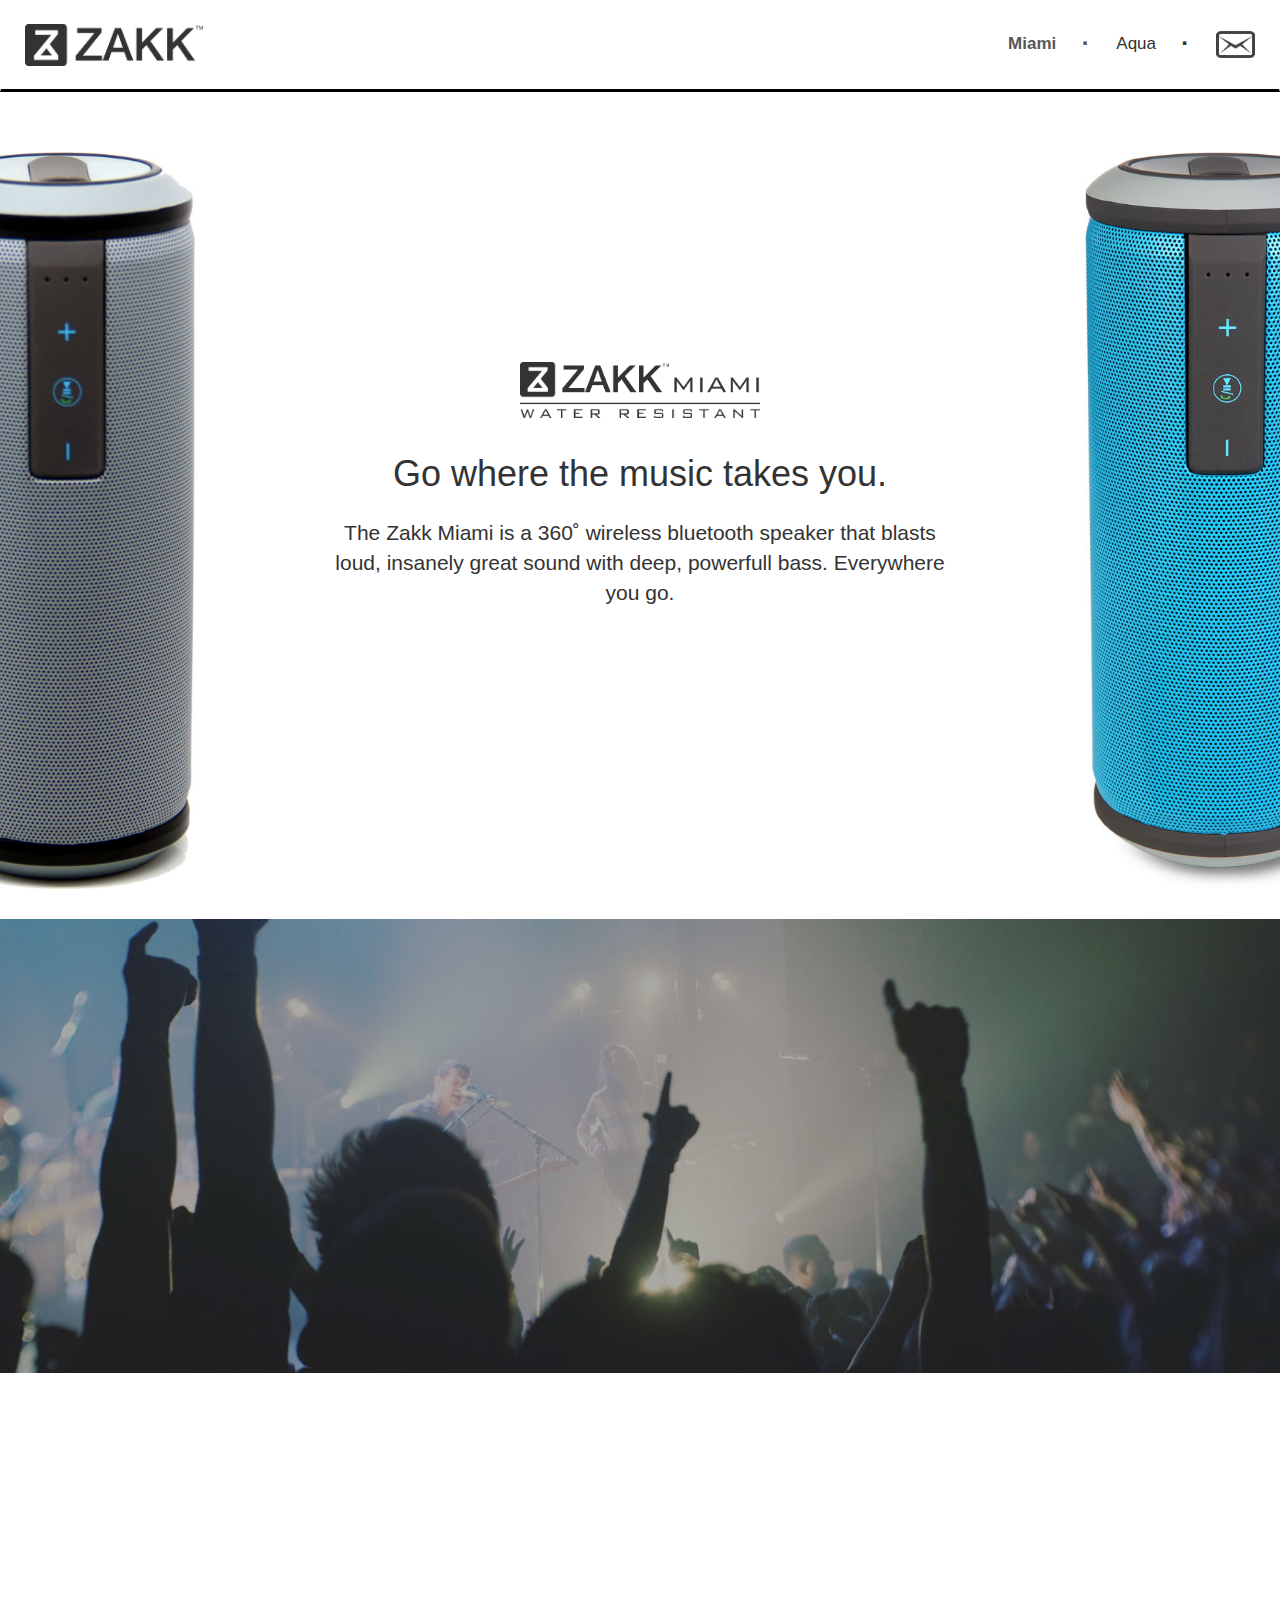
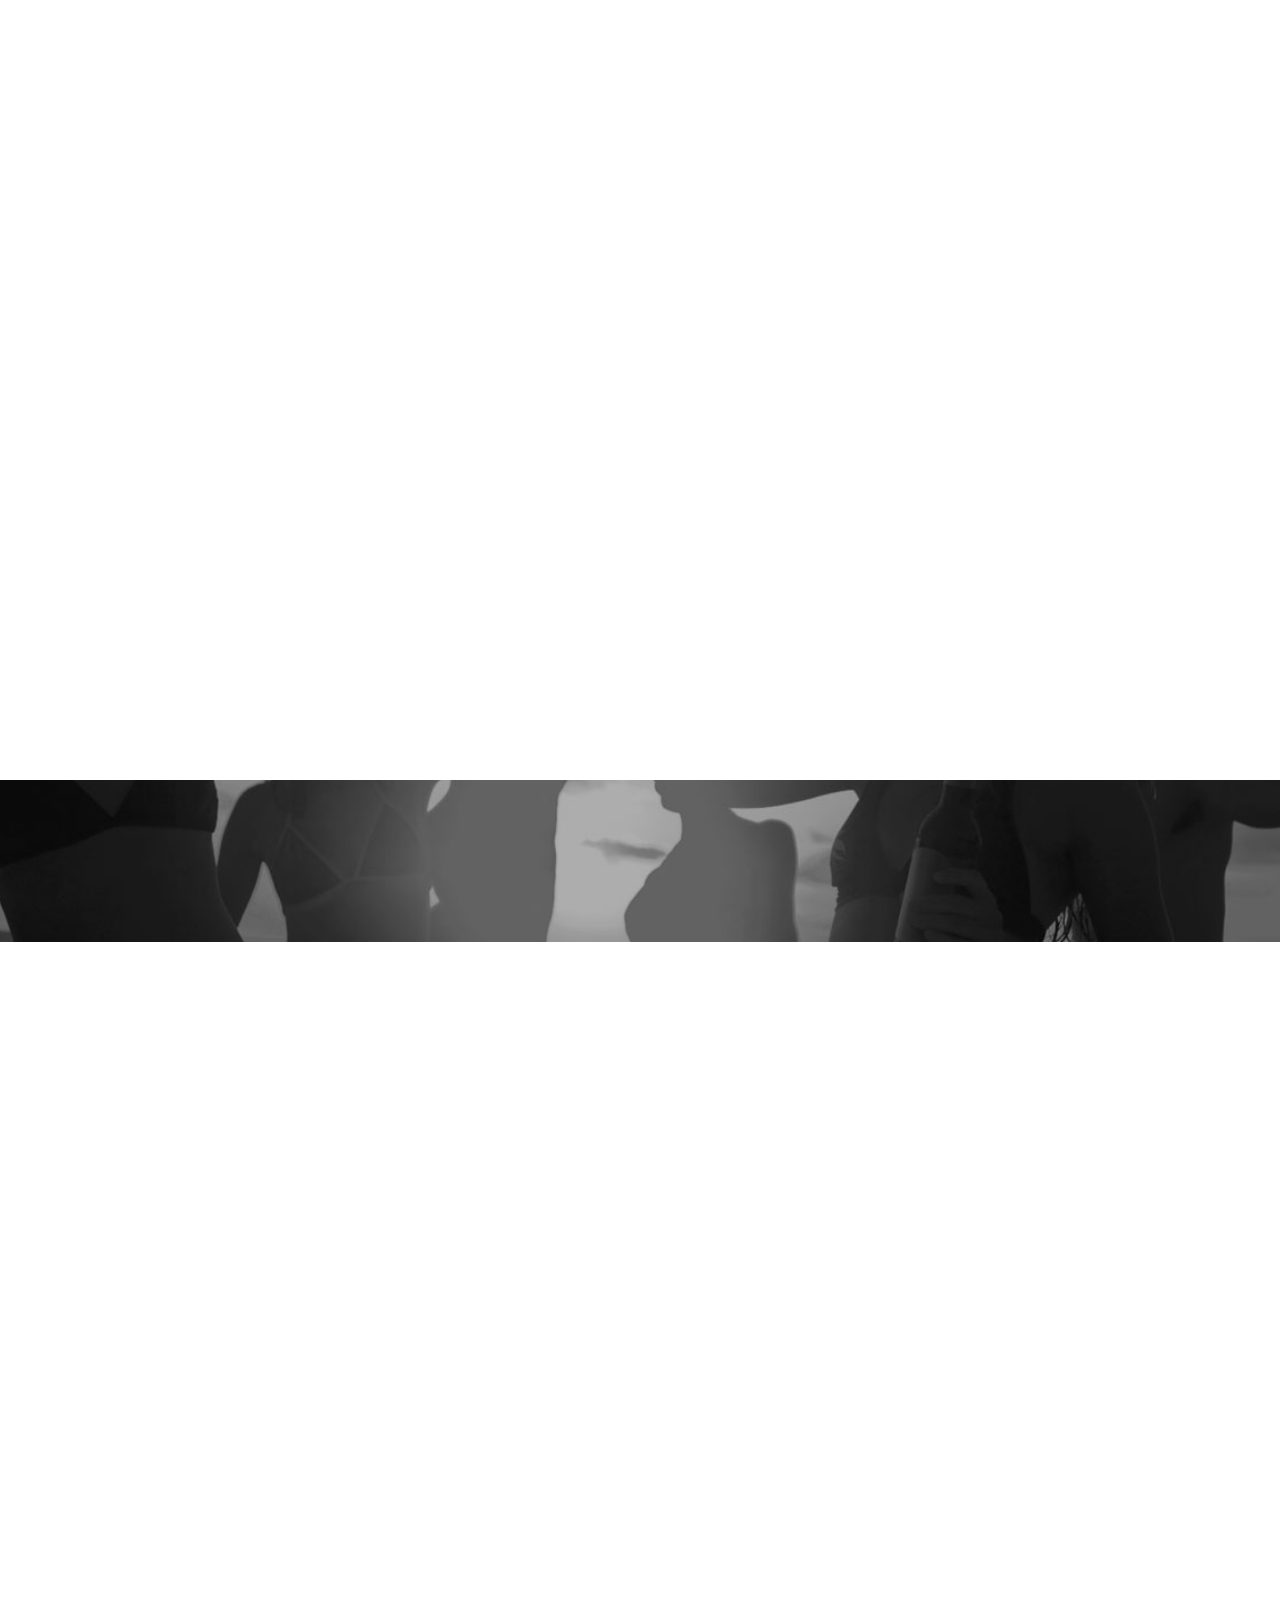
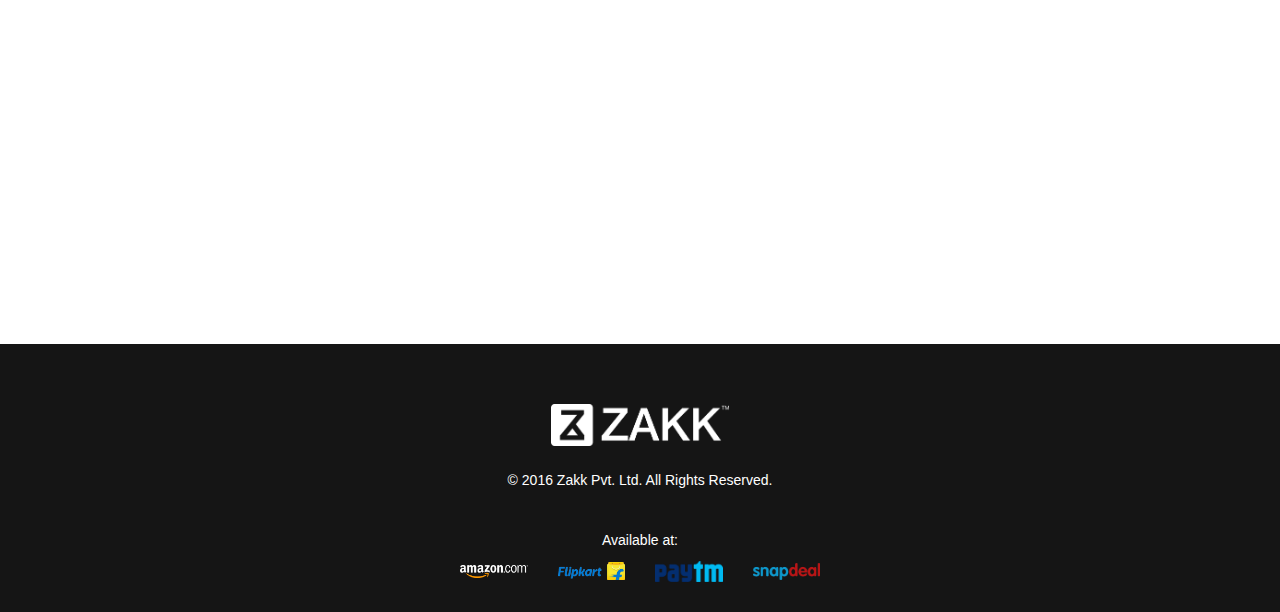
<file: index.html>
<!doctype html>
<html class="no-js" lang="en">
<head>
<meta charset="utf-8">
<meta http-equiv="x-ua-compatible" content="ie=edge">
<title>ZAKK: Miami, Water resistant portable speakers</title>
<meta name="description" content="">
<meta name="viewport" content="width=device-width, initial-scale=1">
<link rel="apple-touch-icon" href="apple-touch-icon.png">
<link rel="stylesheet" href="css/normalize.css">
<link rel="stylesheet" href="css/bootstrap.min.css">
<link rel="stylesheet" href="css/font-awesome.min.css">
<link rel="stylesheet" href="css/animate.min.css">
<link rel="stylesheet" href="css/main.css">
<script src="js/vendor/modernizr-2.8.3.min.js"></script>
</head>
<body>
<!--[if lt IE 8]>
            <p class="browserupgrade">You are using an <strong>outdated</strong> browser. Please <a href="http://browsehappy.com/">upgrade your browser</a> to improve your experience.</p>
        <![endif]-->

<!-- TOP NAV -->
<nav class="navbar">
  <div class="container-fluid">
    <div class="navbar-header">
      <button type="button" class="navbar-toggle collapsed" data-toggle="collapse" data-target="#lernr-navbar-collapse" aria-expanded="false"> <span class="sr-only">Toggle navigation</span> <span class="icon-bar top-bar"></span> <span class="icon-bar middle-bar"></span> <span class="icon-bar bottom-bar"></span> </button>
      <a class="navbar-brand" href="index.html"><img src="img/logo.png" height="42" width="178" /></a> </div>

    <!-- Collect the nav links, forms, and other content for toggling -->
    <div class="collapse navbar-collapse" id="lernr-navbar-collapse">
      <ul class="nav navbar-nav navbar-right">
        <li class="active"><a href="index.html">Miami</a></li>
        <li><a href="aqua.html">Aqua</a></li>
        <li><a href="mailto:mail@something.com"><img src="img/mail.png" height="27" width="39" /></a></li>
      </ul>
    </div>
    <!-- /.navbar-collapse -->
  </div>
  <!-- /.container-fluid -->
</nav>
<!-- END TOP NAV -->

<!-- HERO BANNER -->
<div class="container-fluid hero miami">
  <div class="row">
    <div class="col-sm-3 col-xs-1 wow bounceInLeft"><img src="img/miami-grey.jpg" class="pull-left grey" /></div>
    <div class="col-sm-6 col-xs-10 text-center content"> <img src="img/logo-miami.png" class="logo-miami wow fadeIn" style="animation-delay:0.3s" />
      <h1 class="title wow fadeInUp" style="animation-delay:0.6s">Go where the music takes you.</h1>
      <p class="para wow fadeInUp" style="animation-delay:0.9s">The Zakk Miami is a 360˚ wireless bluetooth speaker that blasts loud, insanely great sound with deep, powerfull bass. Everywhere you go.</p>
    </div>
    <div class="col-sm-3 col-xs-1 wow bounceInRight"><img src="img/miami-blue.jpg" class="pull-right blue" /></div>
  </div>
</div>
<!-- END HERO BANNER -->

<!-- SECOND -->
<div class="container-fluid second miami parallax">
  <div class="row">
    <div class="col-sm-3"></div>
    <div class="col-sm-6 text-center content">
      <h1 class="title text-white wow fadeInUp">Fabulous Sound</h1>
      <p class="para text-white wow fadeInUp" style="animation-delay:0.3s">The ZAKK MIAMI X6 is a 4 Watt x 2 speaker with built in X Bass boost delivers the boom that’s been missing in your parties. The speaker is a perfect combination of Bluetooth, TF Card reader, FM Radio and AUX which makes it an all in one product.</p>
    </div>
    <div class="col-sm-3"></div>
  </div>
</div>
<!-- END SECOND -->

<!-- THIRD -->
<div class="container-fluid third miami">
  <div class="row">
    <div class="col-md-1"></div>
    <div class="col-md-4">
      <h1 class="title wow fadeInUp">Fully Loaded...</h1>
      <div class="row">
        <div class="col-xs-4 text-center point wow fadeIn" style="animation-delay:0.3s"> <img src="img/icon-mic.png" height="36" width="36" /> <br /> In-Built Microphones</div>
        <div class="col-xs-4 text-center point wow fadeIn" style="animation-delay:0.6s"> <img src="img/icon-bluetooth.png" height="36" width="36" /> <br /> Bluetooth 2.0<br />&nbsp;</div>
        <div class="col-xs-4 text-center point wow fadeIn" style="animation-delay:0.9s"> <img src="img/icon-battery.png" height="36" width="36" /> <br /> 8 Hour Battery<br />&nbsp;</div>
        <div class="col-xs-4 text-center point wow fadeIn" style="animation-delay:1.2s"> <img src="img/icon-bicycling.png" height="36" width="36" /> <br /> Bicycle Mounts</div>
        <div class="col-xs-4 text-center point wow fadeIn" style="animation-delay:1.5s"> <img src="img/icon-waterproof.png" height="36" width="36" /> <br /> Waterproof IPX5</div>
      </div>
    </div>
    <div class="col-md-7 nopadding wow slideInRight">
      <figure><img src="img/bg-third.jpg" /></figure>
    </div>
  </div>
</div>
<!-- END THIRD -->

<!-- FOURTH -->
<div class="container-fluid fourth miami parallax">
  <div class="row">
    <div class="col-sm-3"></div>
    <div class="col-sm-6 text-center content">
      <h1 class="title text-white wow fadeInUp">Splash Proof</h1>
      <p class="para text-white wow fadeInUp" style="animation-delay:0.3s">ZAKK MIAMI X6 as a IPX4 graded splash proof speaker is an absolute party proof. The ABS finish keeps the speaker safe from all your spills and thrills of life.</p>
    </div>
    <div class="col-sm-3"></div>
  </div>
</div>
<!-- END FOURTH -->

<!-- FIFTH -->
<div class="container-fluid fifth miami">
  <div class="row">
    <div class="col-md-6 nopadding wow bounceInLeft">
      <figure><img src="img/bg-fifth.jpg" /></figure>
    </div>
    <div class="col-md-5">
      <h1 class="title wow fadeInUp">Iron Strong</h1>
      <p class="para wow fadeInUp" style="animation-delay:0.3s">ZAKK Miami X6 is designed with a high durable Iron Net technology and ABS. From the beach to street - the splash proof, shock proof speaker is designed to go where life takes you.</p>
    </div>
    <div class="col-md-1"></div>
  </div>
</div>
<!-- END FIFTH -->

<!-- FOOTER -->
<div class="footer">
  <div class="container">
    <div class="row">
      <div class="col-md-3 col-sm-3"></div>
      <div class="col-md-6 col-sm-6 text-center"> <img src="img/logo-w.png" height="42" width="178" class="logo" />
        <p class="para text-white">&copy; 2016 Zakk Pvt. Ltd. All Rights Reserved.</p>
      </div>
      <div class="col-md-3 col-sm-3"></div>
    </div>
    <div class="row">
      <div class="col-md-4 col-sm-3"></div>
      <div class="col-md-4 col-sm-6 text-center pt30">
        <p class="text-white">Available at:</p>
        <div class="row">
          <div class="col-xs-3"><figure><img src="img/logo-amazon.png" /></figure></div>
          <div class="col-xs-3"><figure><img src="img/logo-flipkart.png" /></figure></div>
          <div class="col-xs-3"><figure><img src="img/logo-paytm.png" /></figure></div>
          <div class="col-xs-3"><figure><img src="img/logo-snapdeal.png" /></figure></div>
        </div>
      </div>
      <div class="col-md-4 col-sm-3"></div>
    </div>
  </div>
</div>
<!-- END FOOTER -->

<script src="https://ajax.googleapis.com/ajax/libs/jquery/1.11.3/jquery.min.js"></script>
<script>window.jQuery || document.write('<script src="js/vendor/jquery-1.11.3.min.js"><\/script>')</script>
<script src="js/bootstrap.min.js"></script>
<script src="js/wow.min.js"></script>
<script src="js/plugins.js"></script>
<script src="js/main.js"></script>
<script>
  (function(i,s,o,g,r,a,m){i['GoogleAnalyticsObject']=r;i[r]=i[r]||function(){
  (i[r].q=i[r].q||[]).push(arguments)},i[r].l=1*new Date();a=s.createElement(o),
  m=s.getElementsByTagName(o)[0];a.async=1;a.src=g;m.parentNode.insertBefore(a,m)
  })(window,document,'script','//www.google-analytics.com/analytics.js','ga');
  ga('create', 'UA-75327530-1', 'auto');
  ga('send', 'pageview');
</script>
</body>
</html>
</file>
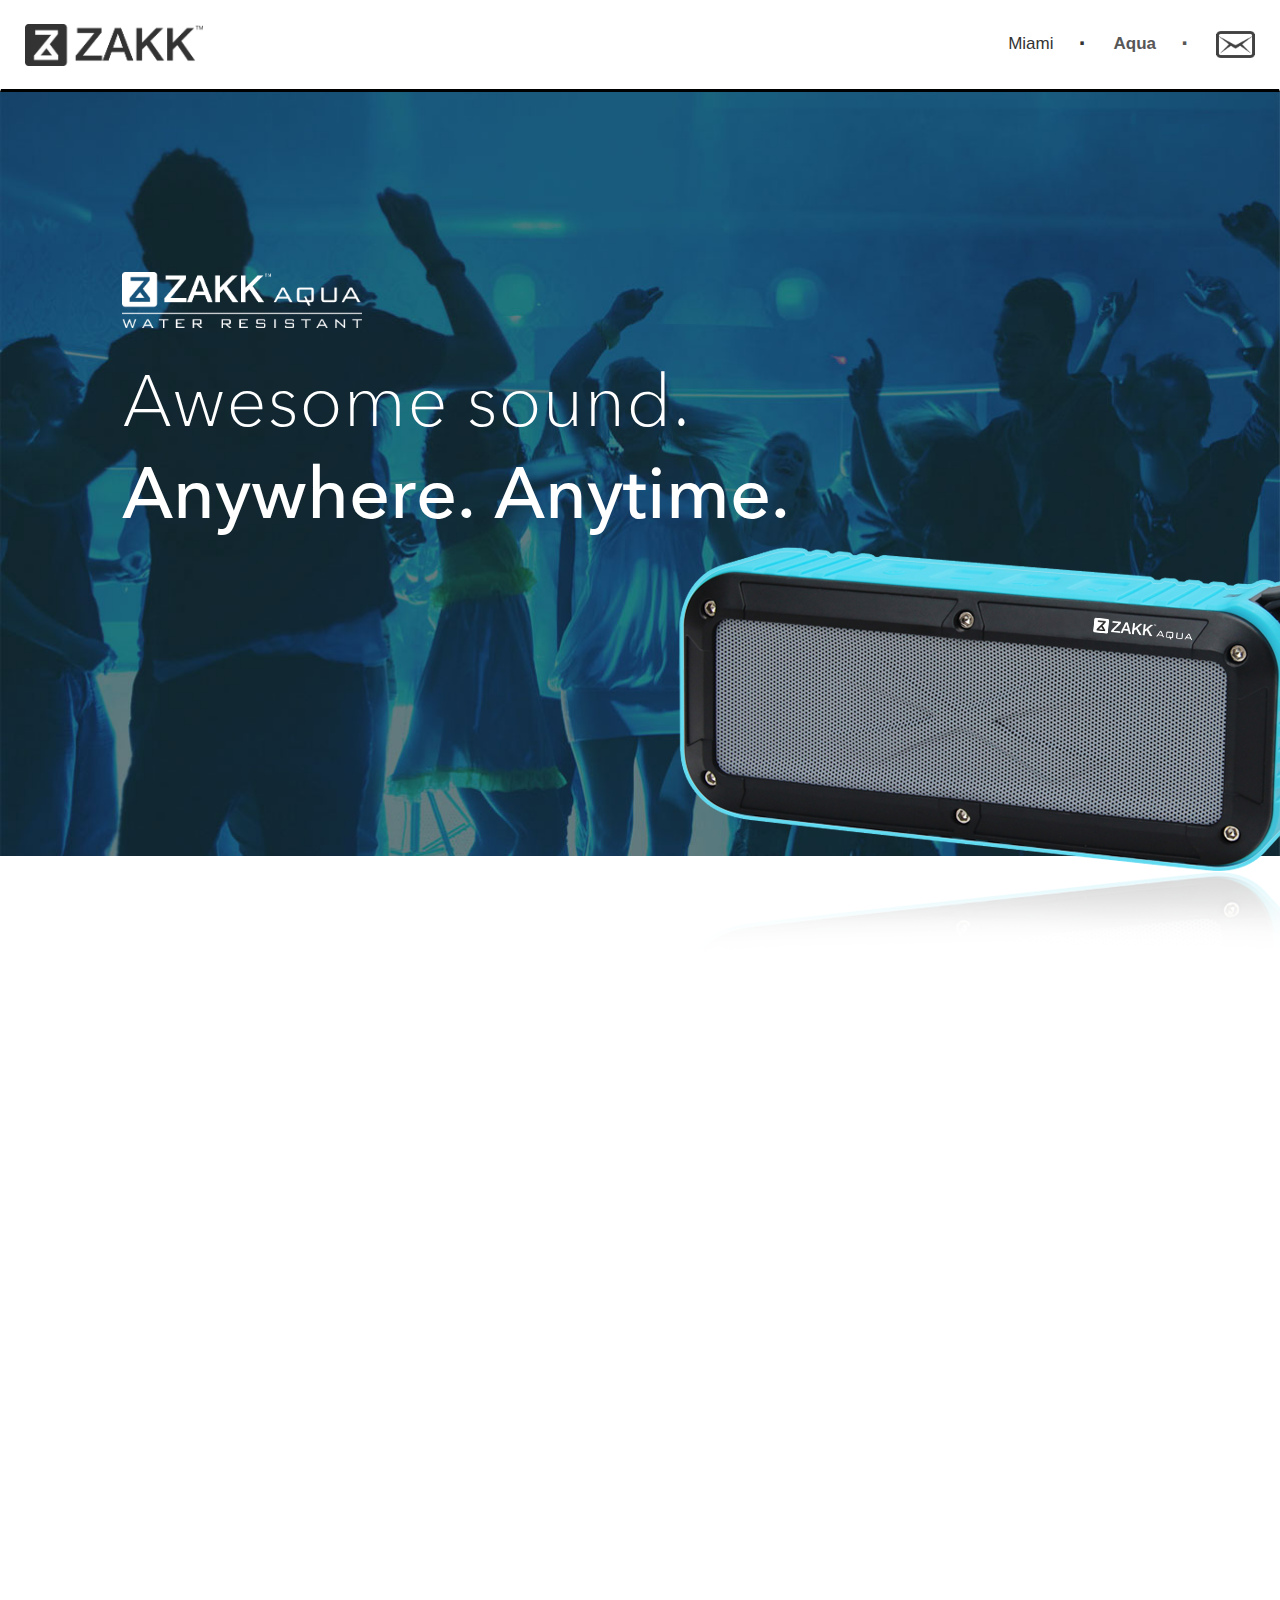
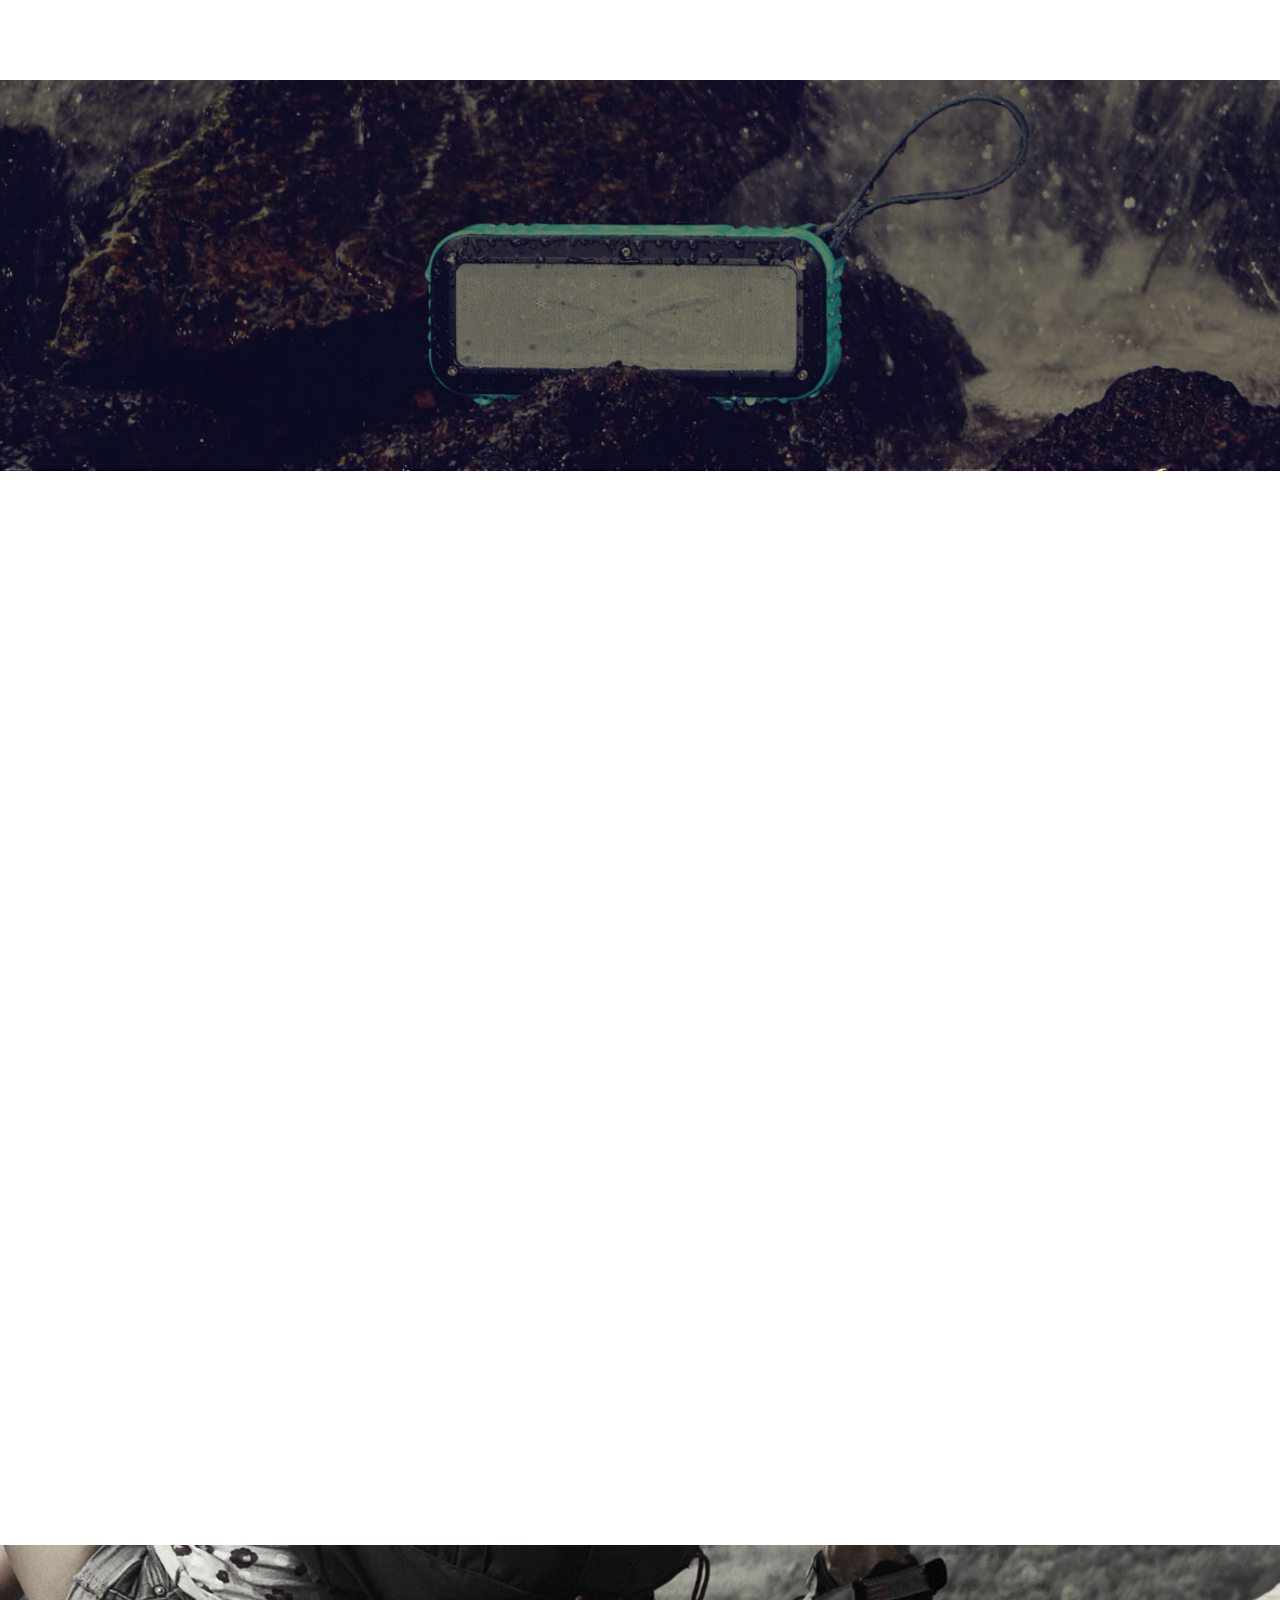
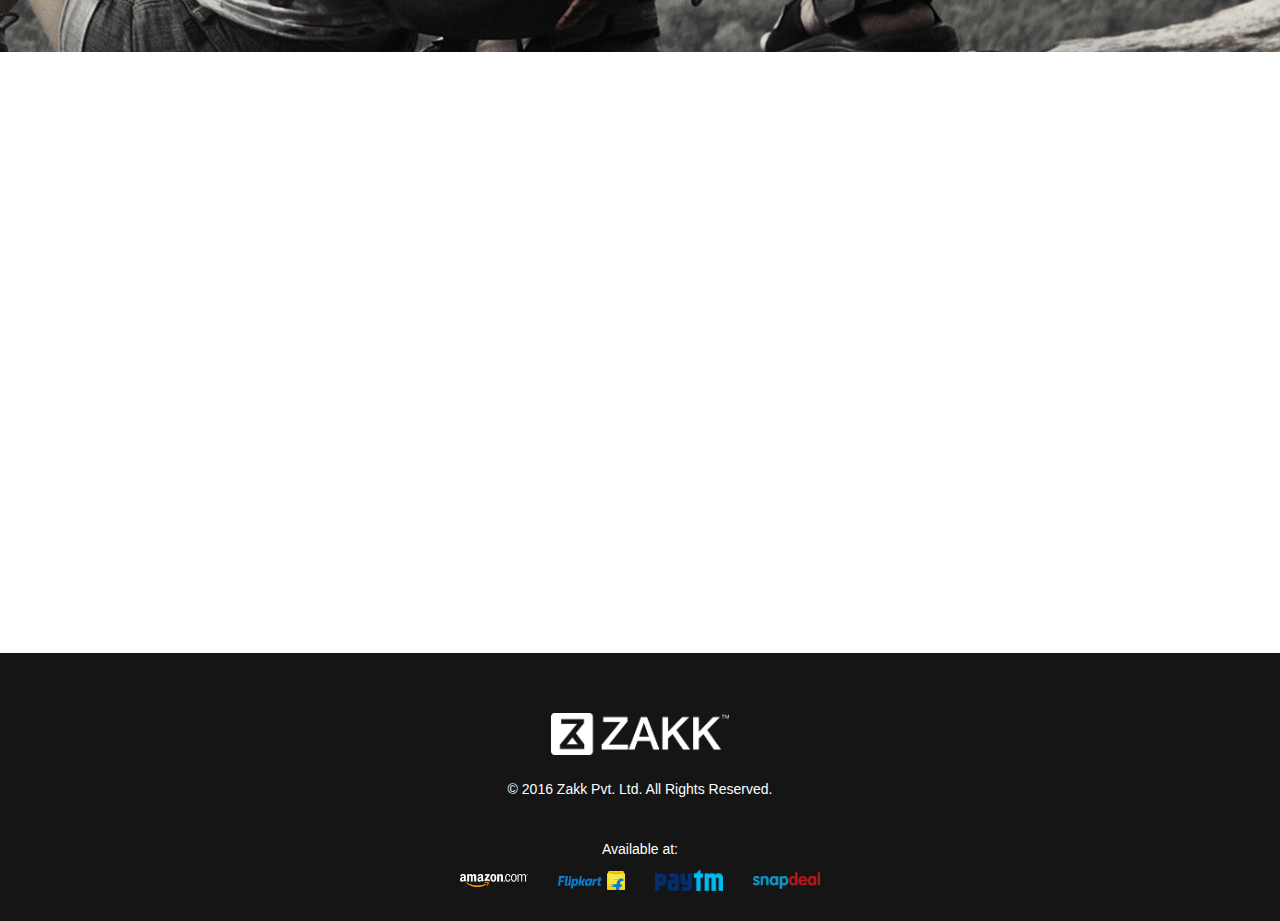
<file: aqua.html>
<!doctype html>
<html class="no-js" lang="en">
<head>
<meta charset="utf-8">
<meta http-equiv="x-ua-compatible" content="ie=edge">
<title>ZAKK: Aqua, Water resistant portable speakers</title>
<meta name="description" content="">
<meta name="viewport" content="width=device-width, initial-scale=1">
<link rel="apple-touch-icon" href="apple-touch-icon.png">
<link rel="stylesheet" href="css/normalize.css">
<link rel="stylesheet" href="css/bootstrap.min.css">
<link rel="stylesheet" href="css/font-awesome.min.css">
<link rel="stylesheet" href="css/animate.min.css">
<link rel="stylesheet" href="css/main.css">
<script src="js/vendor/modernizr-2.8.3.min.js"></script>
</head>
<body>
<!--[if lt IE 8]>
            <p class="browserupgrade">You are using an <strong>outdated</strong> browser. Please <a href="http://browsehappy.com/">upgrade your browser</a> to improve your experience.</p>
        <![endif]-->

<!-- TOP NAV -->
<nav class="navbar">
  <div class="container-fluid">
    <div class="navbar-header">
      <button type="button" class="navbar-toggle collapsed" data-toggle="collapse" data-target="#lernr-navbar-collapse" aria-expanded="false"> <span class="sr-only">Toggle navigation</span> <span class="icon-bar top-bar"></span> <span class="icon-bar middle-bar"></span> <span class="icon-bar bottom-bar"></span> </button>
      <a class="navbar-brand" href="index.html"><img src="img/logo.png" height="42" width="178" /></a> </div>

    <!-- Collect the nav links, forms, and other content for toggling -->
    <div class="collapse navbar-collapse" id="lernr-navbar-collapse">
      <ul class="nav navbar-nav navbar-right">
        <li><a href="index.html">Miami</a></li>
        <li class="active"><a href="aqua.html">Aqua</a></li>
        <li><a href="mailto:mail@something.com"><img src="img/mail.png" height="27" width="39" /></a></li>
      </ul>
    </div>
    <!-- /.navbar-collapse -->
  </div>
  <!-- /.container-fluid -->
</nav>
<!-- END TOP NAV -->

<!-- HERO BANNER -->
<div class="container-fluid hero aqua parallax">
  <div class="row">
    <div class="col-md-1"></div>
    <div class="col-md-11"> <img src="img/logo-aqua.png" class="logo-aqua wow fadeIn" style="animation-delay:0.3s" />
      <h1 class="title text-white wow fadeInUp" style="animation-delay:0.6s">Awesome sound.</h1>
	  <h1 class="title text-white wow fadeInUp" style="animation-delay:0.9s"><strong>Anywhere. Anytime.</strong></h1>
    </div>
  </div>
  <div class="row">
    <div class="col-md-12 nopadding wow bounceInRight"><img src="img/home-aqua.png" class="hero-image pull-right" /></div>
  </div>
</div>
<!-- END HERO BANNER -->

<!-- SECOND -->
<div class="container-fluid second aqua">
  <div class="row">
    <div class="col-md-6 wow bounceInLeft"><figure><img src="img/bg-second-aq.jpg" /></figure></div>
    <div class="col-md-5">
      <h1 class="title wow fadeInUp" style="animation-delay:0.3s"><strong>Superior</strong></h1>
	  <h1 class="title wow fadeInUp" style="animation-delay:0.6s">Sound Quality</h1>
      <p class="para wow fadeInUp" style="animation-delay:0.9s">The ZAKK Aqua S20 is a 3 Watt x 2 speaker which delivering an amazingly rich sound that takes music to a whole new level. Turn it on, pair it up and blast the living... well you get the point.</p>
    </div>
    <div class="col-md-1"></div>
  </div>
</div>
<!-- END SECOND -->

<!-- THIRD -->
<div class="container-fluid third aqua parallax">
  <div class="row">
    <div class="col-md-2"></div>
    <div class="col-md-8 text-center">
      <h1 class="title text-white wow fadeInUp">When we say anywhere</h1>
	  <h1 class="title text-white wow fadeInUp"  style="animation-delay:0.3s"><strong>we mean anywhere.</strong></h1>
      <p class="para text-white wow fadeInUp" style="animation-delay:0.6s">ZAKK AQUA S20 is an IPX6 graded water resistant speaker which is made to withstand everything from bumps to bruises and also water from time to time, should the occasion call for it.</p>
    </div>
    <div class="col-md-2"></div>
  </div>
</div>
<!-- END THIRD -->

<!-- FOURTH -->
<div class="container-fluid fourth aqua">
  <div class="row">
    <div class="col-sm-1"></div>
    <div class="col-sm-7 content">
      <h1 class="title wow fadeInUp" style="animation-delay:0.3s">Multi-Purpose</h1>
	  <h1 class="title wow fadeInUp" style="animation-delay:0.6s"><strong>Multi-Fun.</strong></h1>
      <div class="row">
        <div class="col-md-6 point wow fadeIn pt30" style="animation-delay:0.3s"> <img src="img/icon-mic.png" height="36" width="36" /> Built-In Microphone</div>
        <div class="col-md-6 point wow fadeIn pt30" style="animation-delay:0.6s"> <img src="img/icon-battery.png" height="36" width="36" /> 8 hours single charge battery</div>
        <div class="col-md-6 point wow fadeIn pt30" style="animation-delay:0.9s"> <img src="img/icon-dash.png" height="36" width="36" /> Uber Cool Dash Control</div>
        <div class="col-md-6 point wow fadeIn pt30" style="animation-delay:1.2s"> <img src="img/icon-drive.png" height="36" width="36" /> A TF Card reader slot</div>
        <div class="col-md-6 point wow fadeIn pt30" style="animation-delay:1.5s"> <img src="img/icon-bluetooth.png" height="36" width="36" /> Bluetooth 2.0 / 10 Mtr Range</div>
        <div class="col-md-6 point wow fadeIn pt30" style="animation-delay:1.8s"> <img src="img/icon-cable.png" height="36" width="36" /> Standard Auxillary-in slot.</div>
        <div class="col-md-6 point wow fadeIn pt30" style="animation-delay:2.1s"> <img src="img/icon-fm.png" height="36" width="36" /> Built-In FM Radio</div>
      </div>
    </div>
    <div class="col-sm-4 nopadding wow bounceInRight"><figure><img src="img/bg-fourth-aq.png" /></figure></div>
  </div>
</div>
<!-- END FOURTH -->

<!-- FIFTH -->
<div class="container-fluid fifth aqua parallax">
  <div class="row">
    <div class="col-md-6"></div>
    <div class="col-md-5">
      <h1 class="title text-white wow fadeInUp">Made for</h1>
	  <h1 class="title text-white wow fadeInUp" style="animation-delay:0.3s"><strong>your everyday.</strong></h1>
      <p class="para text-white wow fadeInUp" style="animation-delay:0.6s">The shock-absorbing rubber of this speaker adds to its durability and style. It is accompanied with a built in cycle mount which makes it your best companion for all your outdoor adventures.The speaker is perfectly apt for your daily commute to the office or evening ride about town.</p>
    </div>
    <div class="col-md-1"></div>
  </div>
</div>
<!-- END FIFTH -->

<!-- FOOTER -->
<div class="footer">
  <div class="container">
    <div class="row">
      <div class="col-md-3 col-sm-3"></div>
      <div class="col-md-6 col-sm-6 text-center"> <img src="img/logo-w.png" height="42" width="178" class="logo" />
        <p class="para text-white">&copy; 2016 Zakk Pvt. Ltd. All Rights Reserved.</p>
      </div>
      <div class="col-md-3 col-sm-3"></div>
    </div>
    <div class="row">
      <div class="col-md-4 col-sm-3"></div>
      <div class="col-md-4 col-sm-6 text-center pt30">
        <p class="text-white">Available at:</p>
        <div class="row">
          <div class="col-xs-3"><figure><img src="img/logo-amazon.png" /></figure></div>
          <div class="col-xs-3"><figure><img src="img/logo-flipkart.png" /></figure></div>
          <div class="col-xs-3"><figure><img src="img/logo-paytm.png" /></figure></div>
          <div class="col-xs-3"><figure><img src="img/logo-snapdeal.png" /></figure></div>
        </div>
      </div>
      <div class="col-md-4 col-sm-3"></div>
    </div>
  </div>
</div>
<!-- END FOOTER -->

<script src="https://ajax.googleapis.com/ajax/libs/jquery/1.11.3/jquery.min.js"></script>
<script>window.jQuery || document.write('<script src="js/vendor/jquery-1.11.3.min.js"><\/script>')</script>
<script src="js/bootstrap.min.js"></script>
<script src="js/wow.min.js"></script>
<script src="js/plugins.js"></script>
<script src="js/main.js"></script>
<script>
  (function(i,s,o,g,r,a,m){i['GoogleAnalyticsObject']=r;i[r]=i[r]||function(){
  (i[r].q=i[r].q||[]).push(arguments)},i[r].l=1*new Date();a=s.createElement(o),
  m=s.getElementsByTagName(o)[0];a.async=1;a.src=g;m.parentNode.insertBefore(a,m)
  })(window,document,'script','//www.google-analytics.com/analytics.js','ga');
  ga('create', 'UA-75327530-1', 'auto');
  ga('send', 'pageview');
</script>
</body>
</html>
</file>
<file: css/main.css>
/*! HTML5 Boilerplate v5.2.0 | MIT License | https://html5boilerplate.com/ */

/*
 * What follows is the result of much research on cross-browser styling.
 * Credit left inline and big thanks to Nicolas Gallagher, Jonathan Neal,
 * Kroc Camen, and the H5BP dev community and team.
 */

/* ==========================================================================
   Base styles: opinionated defaults
   ========================================================================== */

html {
    color: #222;
    font-size: 1em;
    line-height: 1.4;
}

/*
 * Remove text-shadow in selection highlight:
 * https://twitter.com/miketaylr/status/12228805301
 *
 * These selection rule sets have to be separate.
 * Customize the background color to match your design.
 */

::-moz-selection {
    background: #b3d4fc;
    text-shadow: none;
}

::selection {
    background: #b3d4fc;
    text-shadow: none;
}

/*
 * A better looking default horizontal rule
 */

hr {
    display: block;
    height: 1px;
    border: 0;
    border-top: 1px solid #ccc;
    margin: 1em 0;
    padding: 0;
}

/*
 * Remove the gap between audio, canvas, iframes,
 * images, videos and the bottom of their containers:
 * https://github.com/h5bp/html5-boilerplate/issues/440
 */

audio,
canvas,
iframe,
img,
svg,
video {
    vertical-align: middle;
}

/*
 * Remove default fieldset styles.
 */

fieldset {
    border: 0;
    margin: 0;
    padding: 0;
}

/*
 * Allow only vertical resizing of textareas.
 */

textarea {
    resize: vertical;
}

/*
 * Remove bootstrap styles.
 */

input, textarea {
    border-radius: 1px !important;
}

/* ==========================================================================
   Browser Upgrade Prompt
   ========================================================================== */

.browserupgrade {
    margin: 0.2em 0;
    background: #ccc;
    color: #000;
    padding: 0.2em 0;
}

/* ==========================================================================
   Lernr custom styles
   ========================================================================== */

@import url(https://fonts.googleapis.com/css?family=Open+Sans:400,300,600);

@font-face {
	font-family: Avenir;
	font-weight: 100;
	src: url("../fonts/avenir-ulight.otf") format("opentype");
}
@font-face {
	font-family: Avenir;
	font-weight: 400;
	src: url("../fonts/avenir-regular.otf") format("opentype");
}
@font-face {
	font-family: Avenir;
	font-weight: 500;
	src: url("../fonts/avenir-medium.otf") format("opentype");
}

html, body {
	font-family: 'Open Sans', sans-serif;
	width: 100%;
	overflow-x: hidden;
}
/* Main navigation */
.navbar {
	margin-bottom: 0px;
	padding: 12px 0 6px;
	border-bottom: 3px solid #000;
	border-radius: 0;
}
.navbar .container-fluid {
	padding-left: 24px;
	padding-right: 24px;
}
.navbar .navbar-brand {
	padding: 11px 15px;
	height: 70px;
}
.navbar .navbar-toggle .icon-bar {
	background: #000;
	position: relative;
	width: 30px;
	height: 3px;
	transition: all 300ms ease-in-out;
}
.navbar .navbar-toggle.collapsed .top-bar {
	transform: rotate(0deg);
	top: -3px;
}
.navbar .navbar-toggle.collapsed .middle-bar {
	background-color: #000;
}
.navbar .navbar-toggle.collapsed .bottom-bar {
	transform: rotate(0deg);
	top: 3px;
}
.navbar .navbar-toggle .top-bar {
	transform: rotate(45deg);
	top: 7px;
}
.navbar .navbar-toggle .middle-bar {
	background-color: transparent;
}
.navbar .navbar-toggle .bottom-bar {
	transform: rotate(-45deg);
	top: -7px;
}
.navbar .navbar-header button {
	margin-top: 14px;
}
.navbar ul li a {
	font-size: 17px;
	padding: 21px 30px;
	color: #333;
	font-weight: 300;
}
.navbar ul li a:after {
	content: '.';
	position: absolute;
	right: -2px;
	bottom: 28px;
	font-weight: 600;
	font-size: 24px;
}
.navbar ul li:last-child a {
	padding-top: 18px;
	padding-right: 0px;
}
.navbar ul li:last-child a:after {
	content: '';
}
.navbar ul .active a {
	color: #575757;
	font-weight: 600;
	cursor: default;
}
.navbar ul li a:hover, .nav .open>a, .nav .open>a:focus, .nav .open>a:hover {
	background: none !important;
	color: #575757;
}
/* Miami hero banner */
.miami.hero .logo-miami {
	width: 240px;
	height: auto;
}
.miami.hero .grey {
	width: 270px;
	margin-left: -90px;
	padding: 60px 0 30px;
}
.miami.hero .blue {
	width: 270px;
	margin-right: -90px;
	padding: 60px 0 30px;
}
.miami.hero .content {
	padding: 270px 15px;
	z-index: 100;
}
/* Aqua hero banner */
.aqua.hero {
	background: url(../img/bg-home-aq.jpg) no-repeat center top;
	background-size: cover;
	padding: 180px 15px 0;
}
.aqua.hero .logo-aqua {
	width: 240px;
	margin-bottom: 24px;
}
.aqua.hero .hero-image {
	margin-bottom: -96px;
}
/* Miami Second */
.miami.second {
	background: url(../img/bg-second.jpg) no-repeat center top;
	background-size: cover;
	padding: 180px 15px 210px;
}
/* Aqua Second */
.aqua.second {
	padding: 180px 15px 0;
}
.aqua.second figure {
	margin-top: -150px;
}
/* Miami Third */
.miami.third {
	padding: 90px 15px 30px;
}
.miami.third .title {
	margin-bottom: 60px;
}
.miami.third .point {
	margin-bottom: 24px;
}
.miami.third .point img {
	margin-bottom: 15px;
}
/* Aqua Third */
.aqua.third {
	background: url(../img/bg-third-aq.jpg) no-repeat center top;
	background-size: cover;
	padding: 120px 15px 270px;
}
/* Miami Fourth */
.miami.fourth {
	background: url(../img/bg-fourth.jpg) no-repeat center top;
	background-size: cover;
	padding: 210px 15px 210px;
}
/* Aqua Fourth */
.aqua.fourth {
	padding: 60px 15px 0;
}
.aqua.fourth .content {
	padding-top: 120px;
	padding-bottom: 60px;
}
.aqua.fourth .point img {
	margin-right: 15px;
}
/* Miami Fifth */
.miami.fifth {
	padding: 90px 15px 30px;
}
/* Aqua Fifth */
.aqua.fifth {
	background: url(../img/bg-fifth-aq.jpg) no-repeat center top;
	background-size: cover;
	padding: 150px 15px 150px;
}
/* Footer */
.footer {
	background: #151515;
	padding: 60px 15px 30px;
}
.footer .logo {
	margin-bottom: 24px;
}
.footer input, .footer textarea, .refer input, .modal input[type='text'] {
	line-height: 24px;
	height: 48px;
	padding: 12px;
	text-transform: uppercase;
	margin-bottom: 24px;
}
.footer textarea {
	height: 96px;
}
.footer .black p {
	margin: 12px 0;
}
.footer .black a {
	color: #666;
	font-size: 18px;
	line-height: 45px;
	margin-left: 12px;
}

/* ==========================================================================
   Helper classes
   ========================================================================== */

.miami .title {
	font-weight: 300;
	font-size: 36px;
	margin: 36px 0 24px;
}
.aqua .title {
	font-family: Avenir;
	font-weight: 100;
	font-size: 72px;
	margin: 12px 0;
}
.aqua .title strong {
	font-weight: 500;
}
.miami .para {
	font-size: 21px;
	font-weight: 300;
}
.aqua .para {
	font-family: Avenir;
	margin-top: 36px;
	font-size: 21px;
	font-weight: 300;
}
.smooth {
	-webkit-transition: all 300ms ease-out;
    -moz-transition: all 300ms ease-out;
    -o-transition: all 300ms ease-out;
    transition: all 300ms ease-out;
}
.text-white {
	color: #FFF;
}
.nopadding {
	padding: 0;
}
.pt30 {
	padding-top: 30px;
}
figure img {
	width: 100%;
	height: auto;
}

/*
 * Hide visually and from screen readers
 */

.hidden {
    display: none !important;
}

/*
 * Hide only visually, but have it available for screen readers:
 * http://snook.ca/archives/html_and_css/hiding-content-for-accessibility
 */

.visuallyhidden {
    border: 0;
    clip: rect(0 0 0 0);
    height: 1px;
    margin: -1px;
    overflow: hidden;
    padding: 0;
    position: absolute;
    width: 1px;
}

/*
 * Extends the .visuallyhidden class to allow the element
 * to be focusable when navigated to via the keyboard:
 * https://www.drupal.org/node/897638
 */

.visuallyhidden.focusable:active,
.visuallyhidden.focusable:focus {
    clip: auto;
    height: auto;
    margin: 0;
    overflow: visible;
    position: static;
    width: auto;
}

/*
 * Hide visually and from screen readers, but maintain layout
 */

.invisible {
    visibility: hidden;
}

/*
 * Clearfix: contain floats
 *
 * For modern browsers
 * 1. The space content is one way to avoid an Opera bug when the
 *    `contenteditable` attribute is included anywhere else in the document.
 *    Otherwise it causes space to appear at the top and bottom of elements
 *    that receive the `clearfix` class.
 * 2. The use of `table` rather than `block` is only necessary if using
 *    `:before` to contain the top-margins of child elements.
 */

.clearfix:before,
.clearfix:after {
    content: " "; /* 1 */
    display: table; /* 2 */
}

.clearfix:after {
    clear: both;
}

/* ==========================================================================
   Media Queries for Responsive Design.
   These examples override the primary ('mobile first') styles.
   Modify as content requires.
   ========================================================================== */

@media(max-width:1169px) {
}

@media(max-width:991px) {
	.miami.hero .grey {
		margin-left: -180px;
	}
	.miami.hero .blue {
		margin-right: -180px;
	}
	.aqua.fourth .content {
		padding-top: 0px;
	}
}

@media(max-width:767px) {
	.navbar ul li a:after {
		content: '';
	}
	.miami.hero .grey {
		margin-left: -240px;
	}
	.miami.hero .blue {
		margin-right: -240px;
	}
	.aqua.hero .hero-image {
		width: 84%;
		height: auto;
	}
}

@media(max-width:479px) {
	
}

@media only screen and (min-width: 35em) {
    /* Style adjustments for viewports that meet the condition */
}

@media print,
       (-webkit-min-device-pixel-ratio: 1.25),
       (min-resolution: 1.25dppx),
       (min-resolution: 120dpi) {
    /* Style adjustments for high resolution devices */
}

/* ==========================================================================
   Print styles.
   Inlined to avoid the additional HTTP request:
   http://www.phpied.com/delay-loading-your-print-css/
   ========================================================================== */

@media print {
    *,
    *:before,
    *:after,
    *:first-letter,
    *:first-line {
        background: transparent !important;
        color: #000 !important; /* Black prints faster:
                                   http://www.sanbeiji.com/archives/953 */
        box-shadow: none !important;
        text-shadow: none !important;
    }

    a,
    a:visited {
        text-decoration: underline;
    }

    a[href]:after {
        content: " (" attr(href) ")";
    }

    abbr[title]:after {
        content: " (" attr(title) ")";
    }

    /*
     * Don't show links that are fragment identifiers,
     * or use the `javascript:` pseudo protocol
     */

    a[href^="#"]:after,
    a[href^="javascript:"]:after {
        content: "";
    }

    pre,
    blockquote {
        border: 1px solid #999;
        page-break-inside: avoid;
    }

    /*
     * Printing Tables:
     * http://css-discuss.incutio.com/wiki/Printing_Tables
     */

    thead {
        display: table-header-group;
    }

    tr,
    img {
        page-break-inside: avoid;
    }

    img {
        max-width: 100% !important;
    }

    p,
    h2,
    h3 {
        orphans: 3;
        widows: 3;
    }

    h2,
    h3 {
        page-break-after: avoid;
    }
}
</file>
